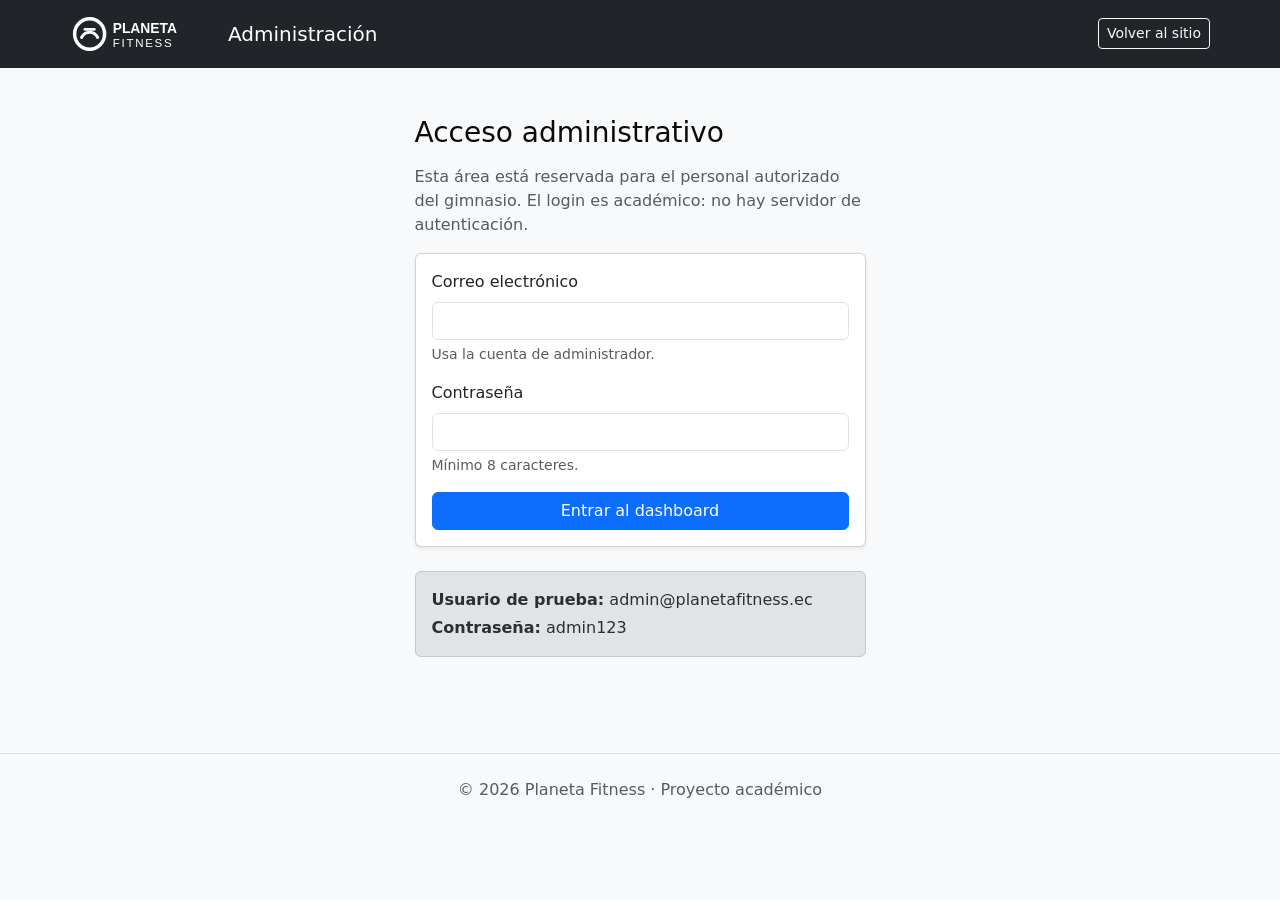
<file: admin/index.html>
<!DOCTYPE html>
<html lang="es">
<head>
  <meta charset="UTF-8">
  <meta name="viewport" content="width=device-width, initial-scale=1.0">
  <title>Dashboard | Administración Planeta Fitness</title>
  <meta name="description" content="Panel administrativo del sitio de Planeta Fitness: productos, planes, clases, entrenadores y citas.">
  <link rel="icon" href="../assets/icons/favicon.svg" type="image/svg+xml">
  <link rel="stylesheet" href="https://cdn.jsdelivr.net/npm/bootstrap@5.3.3/dist/css/bootstrap.min.css">
  <link rel="stylesheet" href="../assets/css/styles.css">
</head>
<body class="bg-light pf-admin" data-pagina="index">
  <a class="pf-saltar" href="#contenido">Ir al contenido principal</a>

  <header class="bg-dark">
    <nav class="navbar navbar-expand-lg navbar-dark" aria-label="Navegación del dashboard">
      <div class="container-fluid">
        <a class="navbar-brand d-flex align-items-center gap-2" href="index.html">
          <img src="../assets/img/logo/logo-blanco.svg" alt="" width="150" height="42" class="h-8">
          <span>Planeta Fitness · Admin</span>
        </a>
        <button class="navbar-toggler" type="button" data-bs-toggle="collapse" data-bs-target="#menu-admin"
          aria-controls="menu-admin" aria-expanded="false" aria-label="Mostrar el menú de administración">
          <span class="navbar-toggler-icon"></span>
        </button>

        <div class="collapse navbar-collapse" id="menu-admin">
          <ul class="navbar-nav me-auto mb-2 mb-lg-0">
            <li class="nav-item"><a class="nav-link active" href="index.html" aria-current="page">Dashboard</a></li>
            <li class="nav-item"><a class="nav-link" href="productos.html">Productos</a></li>
            <li class="nav-item"><a class="nav-link" href="planes.html">Planes</a></li>
            <li class="nav-item"><a class="nav-link" href="clases.html">Clases</a></li>
            <li class="nav-item"><a class="nav-link" href="entrenadores.html">Entrenadores</a></li>
          </ul>
          <div class="d-flex align-items-center gap-3">
            <span class="text-light small">Sesión de <strong data-admin-nombre></strong></span>
            <a href="../index.html" class="btn btn-outline-light btn-sm">Ver sitio</a>
            <button type="button" class="btn btn-outline-warning btn-sm" data-cerrar-sesion>Cerrar sesión</button>
          </div>
        </div>
      </div>
    </nav>
  </header>

  <main id="contenido" class="container py-4">
    <h1 class="h3 mb-1">Dashboard</h1>
    <p class="text-body-secondary">
      Gestión de la información que usa el sitio de Planeta Fitness.
      <span class="d-block small" data-ultima-actualizacion></span>
    </p>

    <!-- Indicadores -->
    <section class="row g-3 my-1" aria-labelledby="titulo-indicadores">
      <h2 id="titulo-indicadores" class="visually-hidden">Indicadores del catálogo</h2>
      <div class="col-6 col-lg-3">
        <div class="card h-100 shadow-sm">
          <div class="card-body">
            <p class="card-text text-body-secondary small">Productos</p>
            <p class="display-6 fw-bold mb-0" data-total-productos>0</p>
          </div>
        </div>
      </div>
      <div class="col-6 col-lg-3">
        <div class="card h-100 shadow-sm">
          <div class="card-body">
            <p class="card-text text-body-secondary small">Planes</p>
            <p class="display-6 fw-bold mb-0" data-total-planes>0</p>
          </div>
        </div>
      </div>
      <div class="col-6 col-lg-3">
        <div class="card h-100 shadow-sm">
          <div class="card-body">
            <p class="card-text text-body-secondary small">Clases</p>
            <p class="display-6 fw-bold mb-0" data-total-clases>0</p>
          </div>
        </div>
      </div>
      <div class="col-6 col-lg-3">
        <div class="card h-100 shadow-sm">
          <div class="card-body">
            <p class="card-text text-body-secondary small">Citas de nutrición</p>
            <p class="display-6 fw-bold mb-0" data-total-citas>0</p>
          </div>
        </div>
      </div>
    </section>

    <div class="row g-4 mt-1">
      <!-- Accesos rápidos -->
      <section class="col-12 col-lg-5" aria-labelledby="titulo-accesos">
        <div class="card h-100 shadow-sm">
          <div class="card-body">
            <h2 id="titulo-accesos" class="h5">Accesos rápidos</h2>
            <ul class="list-unstyled mb-0">
              <li class="mb-2"><a class="btn btn-primary w-100" href="productos.html">Gestionar productos</a></li>
              <li class="mb-2"><a class="btn btn-outline-primary w-100" href="planes.html">Editar información de los planes</a></li>
              <li class="mb-2"><a class="btn btn-outline-primary w-100" href="clases.html">Gestionar horarios de clases</a></li>
              <li><a class="btn btn-outline-primary w-100" href="entrenadores.html">Gestionar entrenadores</a></li>
            </ul>
          </div>
        </div>
      </section>

      <!-- Citas de nutrición -->
      <section class="col-12 col-lg-7" aria-labelledby="titulo-citas">
        <div class="card h-100 shadow-sm">
          <div class="card-body">
            <h2 id="titulo-citas" class="h5">Solicitudes de cita de nutrición</h2>
            <p class="text-body-secondary small">
              Se guardan localmente en el navegador. El precio de la asesoría nutricional se consulta en el gimnasio.
            </p>
            <div class="table-responsive">
              <table class="table table-sm align-middle" data-tabla-citas>
                <caption class="visually-hidden">Citas de nutrición registradas en este navegador</caption>
                <thead class="table-light">
                  <tr>
                    <th scope="col">Persona</th>
                    <th scope="col">Correo</th>
                    <th scope="col">Teléfono</th>
                    <th scope="col">Cita</th>
                    <th scope="col">Estado</th>
                  </tr>
                </thead>
                <tbody></tbody>
              </table>
            </div>
          </div>
        </div>
      </section>
    </div>

    <!-- Entrenadores registrados -->
    <section class="mt-4" aria-labelledby="titulo-entrenadores-resumen">
      <h2 id="titulo-entrenadores-resumen" class="h5">Entrenadores registrados</h2>
      <p class="text-body-secondary small">El gimnasio cuenta con 3 entrenadores.</p>
      <p class="fw-semibold" data-total-entrenadores>0</p>
    </section>
  </main>

  <footer class="border-top py-4 mt-5">
    <p class="container text-center text-body-secondary mb-0">
      © <span data-anio>2026</span> Planeta Fitness · Proyecto académico
    </p>
  </footer>

  <script src="https://cdn.jsdelivr.net/npm/bootstrap@5.3.3/dist/js/bootstrap.bundle.min.js"></script>
  <script type="module" src="../js/admin.js"></script>
</body>
</html>
</file>
<file: assets/css/styles.css>
/* =========================================================
   Planeta Fitness - hoja de estilos complementaria
   Tailwind (cliente) y Bootstrap (admin) siguen siendo los
   frameworks principales; aquí viven la identidad visual
   (negro, amarillo, rojo y blanco), el foco visible, el panel
   lateral del carrito, el modal de acceso y las animaciones.
   ========================================================= */

:root {
  /* Identidad visual de Planeta Fitness */
  --pf-negro: #0a0a0a;
  --pf-grafito: #151515;
  --pf-carbon: #1f1f1f;
  --pf-linea: #2e2e2e;
  --pf-amarillo: #ffd000;
  --pf-rojo: #e21b23;
  /* Variante clara del rojo para texto pequeño: sobre el grafito del panel
     (#151515) el rojo de marca solo alcanza 3.8:1 y un texto de 12.8 px
     necesita 4.5:1 (WCAG 2.2 SC 1.4.3). Este tono llega a 6.6:1. */
  --pf-rojo-claro: #ff6b72;
  --pf-borde-control: #6b6b6b;
  --pf-blanco: #ffffff;
  --pf-gris: #a0a0a0;
  --pf-gris-oscuro: #6b6b6b;

  /* Movimiento y profundidad */
  --pf-transicion: 180ms ease;
  --pf-transicion-lenta: 260ms ease;
  --pf-sombra: 0 1px 2px rgba(0, 0, 0, 0.6), 0 8px 24px rgba(0, 0, 0, 0.45);
  --pf-sombra-alta: 0 10px 40px rgba(0, 0, 0, 0.7);
}

/* ---------- Base ---------- */

/* El atributo hidden debe ganar siempre a las utilidades de Tailwind
   (.hidden, .flex, .grid, .contents), que de otro modo lo anulan. */
[hidden] {
  display: none !important;
}

/* ---------- Encabezado y navegación ---------- */

/* El encabezado se queda fijo arriba mientras se navega por la página. */
.pf-encabezado {
  position: sticky;
  top: 0;
  z-index: 90;
  transition: background-color var(--pf-transicion), box-shadow var(--pf-transicion),
    border-color var(--pf-transicion);
}

/* Al bajar, el encabezado gana fondo sólido, borde y una sombra discreta. */
.pf-encabezado[data-fijo="true"] {
  background-color: rgba(10, 10, 10, 0.96);
  border-color: var(--pf-linea);
  box-shadow: 0 6px 20px rgba(0, 0, 0, 0.45);
}

/* Barra del encabezado: cómoda, todo en una sola fila. */
.pf-nav {
  display: flex;
  align-items: center;
  gap: 0.9rem;
  min-height: 4rem;
  padding-top: 0.55rem;
  padding-bottom: 0.55rem;
}

.pf-logo {
  display: inline-flex;
  align-items: center;
  flex: 0 0 auto;
}

.pf-logo img {
  height: 2.75rem;
  width: auto;
}

/* Navegación: plegada en móvil y en línea en escritorio. */
.pf-menu {
  display: none;
}

.pf-menu-lista {
  display: flex;
  flex-direction: column;
  gap: 0.3rem;
  margin: 0;
  padding: 0;
  list-style: none;
}

/* Enlaces de navegación. */
.pf-enlace {
  display: block;
  padding: 0.6rem 0.9rem;
  border-radius: 0.5rem;
  color: var(--pf-gris);
  font-weight: 600;
  text-decoration: none;
  white-space: nowrap;
  transition: color var(--pf-transicion), background-color var(--pf-transicion);
}

.pf-enlace:hover {
  color: var(--pf-blanco);
}

/* Sección actual: amarillo, algo más de peso e indicador inferior. */
.pf-enlace-activo {
  position: relative;
  color: var(--pf-amarillo);
  font-weight: 700;
}

.pf-enlace-activo::after {
  content: "";
  position: absolute;
  left: 0.9rem;
  right: 0.9rem;
  bottom: 0.15rem;
  height: 2px;
  border-radius: 2px;
  background-color: var(--pf-amarillo);
}

/* Acciones que acompañan a la navegación (Inscríbete / sesión). */
.pf-menu-acciones {
  display: flex;
  flex-direction: column;
  gap: 0.6rem;
  margin-top: 0.5rem;
}

/* Saludo compacto del usuario con sesión: "Hola, Lenin". */
.pf-usuario {
  display: inline-flex;
  align-items: baseline;
  gap: 0.35rem;
  font-size: 0.9rem;
  font-weight: 600;
  color: var(--pf-gris);
  white-space: nowrap;
}

.pf-usuario-nombre {
  color: var(--pf-amarillo);
  font-weight: 700;
}

/* Con sesión activa el encabezado se ajusta para que saludo, botón y carrito quepan
   en una sola fila, sin encoger ni partir el texto de los botones. */
@media (min-width: 1024px) {
  .pf-nav:has([data-sesion="activa"]:not([hidden])) .pf-enlace {
    padding-left: 0.5rem;
    padding-right: 0.5rem;
  }

  .pf-nav:has([data-sesion="activa"]:not([hidden])) .pf-menu-acciones .pf-boton {
    padding-left: 0.9rem;
    padding-right: 0.9rem;
  }
}

@media (min-width: 1280px) {
  .pf-nav:has([data-sesion="activa"]:not([hidden])) .pf-enlace {
    padding-left: 0.7rem;
    padding-right: 0.7rem;
  }

  .pf-nav:has([data-sesion="activa"]:not([hidden])) .pf-menu-acciones .pf-boton {
    padding-left: 1.1rem;
    padding-right: 1.1rem;
  }
}

/* En el encabezado el botón del carrito se empuja a la derecha. */
.pf-carrito {
  margin-left: auto;
}

.pf-carrito,
.pf-menu-boton {
  padding-left: 1rem;
  padding-right: 1rem;
}

.pf-carrito-contador {
  display: inline-flex;
  align-items: center;
  justify-content: center;
  min-width: 1.4rem;
  height: 1.4rem;
  padding: 0 0.35rem;
  border-radius: 9999px;
  background-color: var(--pf-negro);
  color: var(--pf-amarillo);
  font-size: 0.8rem;
  font-weight: 700;
}

/* El botón del menú solo se muestra en pantallas pequeñas. */
.pf-menu-boton {
  display: inline-flex;
}

/* En móviles estrechos los botones se reducen y el logo se ajusta. */
.pf-carrito-texto,
.pf-menu-boton-texto {
  display: none;
}

/* El rótulo de cada botón aparece solo cuando la barra del encabezado sigue
   cabiendo en una sola fila. Medido en pantalla: con los dos rótulos visibles
   la fila necesita 450 px, y el rótulo del menú por sí solo necesita 375 px.
   Mostrarlos antes desbordaba el borde derecho a 360 px y 420 px. */
@media (min-width: 375px) {
  .pf-menu-boton-texto {
    display: inline;
  }
}

@media (min-width: 450px) {
  .pf-carrito-texto {
    display: inline;
  }
}

@media (max-width: 479px) {
  .pf-logo img {
    height: 2.25rem;
  }

  .pf-carrito,
  .pf-menu-boton {
    padding-left: 0.7rem;
    padding-right: 0.7rem;
  }
}

/* A 320 px la palabra más larga del titular ("EVOLUCIONA.") medía 319 px y se
   quedaba recortada contra el borde derecho. Se reduce solo por debajo de 375 px. */
@media (max-width: 374px) {
  #titulo-hero {
    font-size: 2.5rem;
  }
}

/* ---------- Escritorio: navegación en línea y menú centrado ---------- */
@media (min-width: 1024px) {
  .pf-nav {
    gap: 0.75rem;
    min-height: 4.25rem;
  }

  .pf-enlace {
    padding-left: 0.7rem;
    padding-right: 0.7rem;
  }

  .pf-menu {
    display: flex;
    flex: 1 1 auto;
    align-items: center;
    gap: 0.5rem;
  }

  .pf-menu-lista {
    flex-direction: row;
    align-items: center;
    gap: 0.2rem;
    margin-left: auto;
    margin-right: auto;
  }

  .pf-menu-acciones {
    flex-direction: row;
    align-items: center;
    gap: 0.6rem;
    margin-top: 0;
  }

  .pf-menu-acciones .pf-boton {
    padding-left: 1.3rem;
    padding-right: 1.3rem;
  }

  .pf-menu-boton {
    display: none;
  }

  .pf-carrito {
    margin-left: 0;
  }

  /* Entre 1024 y 1279 px el carrito se reduce al icono para que todo quepa. */
  .pf-carrito-texto {
    display: none;
  }
}

/* ---------- Escritorio amplio: header más cómodo y logo mayor ---------- */
@media (min-width: 1280px) {
  .pf-nav {
    gap: 1rem;
    min-height: 4.5rem;
  }

  .pf-logo img {
    height: 3rem;
  }

  .pf-enlace {
    padding-left: 0.9rem;
    padding-right: 0.9rem;
  }

  .pf-menu-lista {
    gap: 0.3rem;
  }

  .pf-menu-acciones {
    gap: 0.75rem;
  }

  .pf-menu-acciones .pf-boton {
    padding-left: 1.5rem;
    padding-right: 1.5rem;
  }

  .pf-carrito-texto {
    display: inline;
  }
}

/* En escritorio el botón del menú desaparece del todo (gana a .pf-boton). */
@media (min-width: 1024px) {
  .pf-nav .pf-menu-boton {
    display: none;
  }
}

/* ---------- Menú móvil: panel flotante bajo el encabezado ---------- */
.pf-menu.pf-menu-abierto {
  position: absolute;
  top: 100%;
  left: 0.75rem;
  right: 0.75rem;
  z-index: 95;
  display: flex;
  flex-direction: column;
  gap: 0.25rem;
  width: auto;
  max-height: calc(100vh - 6rem);
  overflow-y: auto;
  padding: 0.6rem;
  background-color: var(--pf-grafito);
  border: 1px solid var(--pf-linea);
  border-radius: 0.9rem;
  box-shadow: var(--pf-sombra-alta);
}

/* En escritorio el menú nunca es una capa flotante. */
@media (min-width: 1024px) {
  .pf-menu.pf-menu-abierto {
    position: static;
    z-index: auto;
    max-height: none;
    overflow: visible;
    padding: 0;
    background: none;
    border: 0;
    border-radius: 0;
    box-shadow: none;
  }
}

html {
  scroll-behavior: smooth;
  /* `clip` evita el desplazamiento horizontal sin romper `position: sticky`. */
  overflow-x: clip;
}

body {
  overflow-x: clip;
}

/* Al entrar con un ancla, el alto del documento aún no es el definitivo: el
   catálogo, las clases y los planes se inyectan después y casi duplican la
   altura de la página. El salto nativo cae en mitad de ese crecimiento y se veía
   un fogonazo del inicio antes de bajar a la sección. `visibility: hidden`
   esconde el contenido sin sacarlo de la maqueta, de modo que la barra de
   desplazamiento conserva su ancho y la primera imagen pintada es ya la sección
   pedida. La clase la pone el script de `index.html` y la quita `js/app.js`. */
html.pf-posicion-pendiente body {
  visibility: hidden;
}

/* El tema oscuro (negro + texto blanco) es el del área cliente, la que usa
   Tailwind. El panel de administración usa Bootstrap sobre fondo claro y tiene
   su propio bloque de color al final de esta hoja (`.pf-admin`). */
html:has(body:not(.pf-admin)) {
  background-color: var(--pf-negro);
}

body:not(.pf-admin) {
  background-color: var(--pf-negro);
  color: var(--pf-blanco);
}

img {
  max-width: 100%;
  height: auto;
}

::selection {
  background-color: var(--pf-amarillo);
  color: var(--pf-negro);
}

/* ---------- Foco visible (teclado) ---------- */

:focus-visible {
  outline: 3px solid var(--pf-amarillo);
  outline-offset: 3px;
  border-radius: 0.25rem;
}

/* En superficies amarillas el contorno debe ser oscuro */
.pf-foco-claro:focus-visible {
  outline-color: var(--pf-negro);
}

/* ---------- Enlace de salto al contenido ---------- */

.pf-saltar {
  position: absolute;
  left: 0.5rem;
  top: -100%;
  z-index: 104;
  background-color: var(--pf-amarillo);
  color: var(--pf-negro);
  padding: 0.75rem 1rem;
  border-radius: 0.5rem;
  font-weight: 700;
  transition: top var(--pf-transicion);
}

.pf-saltar:focus {
  top: 0.5rem;
}

/* ---------- Utilidades de apoyo ---------- */

.pf-oculto-visual {
  position: absolute;
  width: 1px;
  height: 1px;
  padding: 0;
  margin: -1px;
  overflow: hidden;
  clip: rect(0, 0, 0, 0);
  white-space: nowrap;
  border: 0;
}

.pf-bloquea-scroll {
  overflow: hidden;
}

/* ---------- Componentes propios ---------- */

.pf-tarjeta {
  background-color: var(--pf-grafito);
  border: 1px solid var(--pf-linea);
  border-radius: 1rem;
  box-shadow: var(--pf-sombra);
  transition: transform var(--pf-transicion), box-shadow var(--pf-transicion),
    border-color var(--pf-transicion);
}

.pf-tarjeta:hover,
.pf-tarjeta:focus-within {
  transform: translateY(-4px);
  border-color: var(--pf-amarillo);
  box-shadow: var(--pf-sombra-alta);
}

/* Las fotos del catálogo se guardan todas en 800x800, asi que la tarjeta usa
   esa misma proporción y `cover` no recorta nada del producto. */
.pf-imagen-tarjeta {
  aspect-ratio: 1 / 1;
  width: 100%;
  object-fit: cover;
  background-color: var(--pf-carbon);
}

/* Etiqueta de nivel / categoría */
.pf-etiqueta {
  display: inline-block;
  font-size: 0.75rem;
  font-weight: 700;
  letter-spacing: 0.04em;
  text-transform: uppercase;
  padding: 0.25rem 0.6rem;
  border-radius: 9999px;
  background-color: rgba(255, 208, 0, 0.14);
  color: var(--pf-amarillo);
  border: 1px solid rgba(255, 208, 0, 0.4);
}

/* ---------- Botones ---------- */

.pf-boton {
  display: inline-flex;
  align-items: center;
  justify-content: center;
  gap: 0.5rem;
  min-height: 2.75rem;
  padding: 0.65rem 1.25rem;
  border-radius: 0.6rem;
  font-weight: 700;
  text-align: center;
  white-space: nowrap;
  cursor: pointer;
  transition: background-color var(--pf-transicion), color var(--pf-transicion),
    border-color var(--pf-transicion), transform var(--pf-transicion);
}

.pf-boton:active {
  transform: translateY(1px);
}

/* Acción principal: amarillo sobre negro */
.pf-boton-primario {
  background-color: var(--pf-amarillo);
  color: var(--pf-negro);
  border: 2px solid var(--pf-amarillo);
}

.pf-boton-primario:hover {
  background-color: #ffe033;
  border-color: #ffe033;
  color: var(--pf-negro);
}

/* Acción secundaria: fondo transparente con borde claro */
.pf-boton-secundario {
  background-color: transparent;
  color: var(--pf-blanco);
  border: 2px solid var(--pf-blanco);
}

.pf-boton-secundario:hover {
  background-color: var(--pf-blanco);
  color: var(--pf-negro);
}

/* Botón de enlace: sin borde, para la navegación del encabezado */
.pf-boton-enlace {
  background-color: transparent;
  color: var(--pf-blanco);
  border: 2px solid transparent;
  padding: 0.4rem 0.6rem;
  min-height: 0;
  text-decoration: none;
}

.pf-boton-enlace:hover {
  color: var(--pf-amarillo);
  border-color: transparent;
}

/* ---------- Clases: tarjetas por actividad ---------- */
.pf-clase {
  display: flex;
  flex-direction: column;
  overflow: hidden;
  border: 1px solid var(--pf-linea);
  border-radius: 1rem;
  background-color: var(--pf-grafito);
  box-shadow: var(--pf-sombra);
  transition: transform var(--pf-transicion), border-color var(--pf-transicion),
    box-shadow var(--pf-transicion);
}

.pf-clase:hover,
.pf-clase:focus-within {
  transform: translateY(-4px);
  border-color: var(--pf-amarillo);
  box-shadow: var(--pf-sombra-alta);
}

.pf-clase-imagen {
  width: 100%;
  height: 11rem;
  object-fit: cover;
  background-color: var(--pf-carbon);
}

.pf-clase[data-clase="2"] .pf-clase-imagen {
  object-position: center top;
}

.pf-clase-cuerpo {
  display: flex;
  flex: 1 1 auto;
  flex-direction: column;
  gap: 1rem;
  padding: 1.5rem;
}

.pf-clase-nombre {
  font-size: 1.35rem;
  font-weight: 800;
  letter-spacing: 0.03em;
  text-transform: uppercase;
  color: var(--pf-blanco);
}

.pf-clase-descripcion {
  color: var(--pf-gris);
  font-size: 0.95rem;
  line-height: 1.5;
}

.pf-clase-horarios {
  display: flex;
  flex-direction: column;
  gap: 0.5rem;
  margin: 0;
  padding: 0;
  list-style: none;
}

.pf-clase-horario {
  display: flex;
  align-items: baseline;
  justify-content: space-between;
  gap: 1rem;
  padding: 0.6rem 0.9rem;
  border: 1px solid rgba(255, 208, 0, 0.18);
  border-radius: 0.6rem;
  background-color: rgba(255, 208, 0, 0.06);
}

.pf-clase-dia {
  font-weight: 700;
  color: var(--pf-blanco);
}

.pf-clase-hora {
  font-weight: 700;
  color: var(--pf-amarillo);
  white-space: nowrap;
}

.pf-clase-meta {
  display: grid;
  gap: 0.4rem;
  margin-top: auto;
  padding-top: 1rem;
  border-top: 1px solid var(--pf-linea);
}

.pf-clase-meta-fila {
  display: flex;
  align-items: baseline;
  gap: 0.5rem;
  font-size: 0.9rem;
}

.pf-clase-meta-fila dt {
  color: var(--pf-gris);
  font-weight: 600;
}

.pf-clase-meta-fila dd {
  margin: 0;
  color: var(--pf-blanco);
}

/* ---------- Tienda: secciones por categoría ---------- */
.pf-tienda-categoria + .pf-tienda-categoria {
  margin-top: 3rem;
}

.pf-tienda-titulo {
  display: flex;
  align-items: center;
  gap: 0.75rem;
  margin: 0;
  font-size: 1.4rem;
  font-weight: 800;
  letter-spacing: 0.03em;
  text-transform: uppercase;
  color: var(--pf-blanco);
}

.pf-tienda-titulo::after {
  content: "";
  flex: 1 1 auto;
  height: 1px;
  background-color: var(--pf-linea);
}

.pf-tienda-grid {
  display: grid;
  grid-template-columns: 1fr;
  gap: 1.5rem;
  margin-top: 1.5rem;
}

@media (min-width: 640px) {
  .pf-tienda-grid {
    grid-template-columns: repeat(2, minmax(0, 1fr));
  }
}

@media (min-width: 1024px) {
  .pf-tienda-grid {
    grid-template-columns: repeat(3, minmax(0, 1fr));
  }
}

/* ---------- Formularios en tema oscuro ---------- */

/* El borde es la única pista que delimita un campo en reposo, así que necesita
   3:1 frente a los dos fondos que lo rodean: el interior grafito (#151515) y
   la superficie de la sección (#0a0a0a). `--pf-linea` (#2e2e2e) se quedaba en
   1.3:1 y 1.5:1, por debajo del mínimo (WCAG 2.2 SC 1.4.11). Por eso los campos
   no deben llevar la utilidad `border-pf-linea` de Tailwind: tiene más
   especificidad que `input` y volvería a imponer el color anterior. */
input,
select,
textarea {
  background-color: var(--pf-grafito);
  color: var(--pf-blanco);
  border: 1px solid var(--pf-borde-control);
}

input::placeholder,
textarea::placeholder {
  color: var(--pf-gris-oscuro);
}

select option {
  background-color: var(--pf-grafito);
  color: var(--pf-blanco);
}

/* ---------- Mensajes dinámicos (aria-live) ---------- */

.pf-mensaje {
  border-radius: 0.75rem;
  padding: 0.85rem 1rem;
  font-weight: 600;
  border-left: 6px solid var(--pf-amarillo);
  background-color: rgba(255, 208, 0, 0.12);
  color: var(--pf-blanco);
}

.pf-mensaje[data-tipo="error"] {
  border-left-color: var(--pf-rojo);
  background-color: rgba(226, 27, 35, 0.16);
  color: #ffd9db;
}

.pf-mensaje[data-tipo="exito"] {
  border-left-color: var(--pf-amarillo);
  /* Superficie opaca: el aviso de confirmación flota sobre cualquier sección
     (incluida una fotografía del hero), así que no puede depender de un fondo
     semitransparente para que su texto se lea. */
  background-color: var(--pf-carbon);
  color: var(--pf-amarillo);
}

/* Errores de formulario: nunca dependen solo del color */
.pf-error {
  display: flex;
  align-items: flex-start;
  gap: 0.35rem;
  color: #ff8b91;
  font-size: 0.875rem;
  font-weight: 600;
  margin-top: 0.35rem;
}

.pf-error::before {
  content: "⚠";
  font-weight: 700;
}

[aria-invalid="true"] {
  border-color: var(--pf-rojo);
  box-shadow: 0 0 0 2px rgba(226, 27, 35, 0.35);
}

/* ---------- Estados de carga ---------- */

.pf-cargando {
  display: inline-flex;
  align-items: center;
  gap: 0.6rem;
  color: var(--pf-gris);
}

.pf-cargando::before {
  content: "";
  width: 1.1rem;
  height: 1.1rem;
  border: 3px solid var(--pf-linea);
  border-top-color: var(--pf-amarillo);
  border-radius: 50%;
  animation: pf-gira 700ms linear infinite;
}

@keyframes pf-gira {
  to {
    transform: rotate(360deg);
  }
}

/* =========================================================
   Panel lateral del carrito (drawer)
   ========================================================= */

.pf-capa {
  position: fixed;
  inset: 0;
  z-index: 100;
  background-color: rgba(0, 0, 0, 0.7);
  opacity: 0;
  visibility: hidden;
  transition: opacity var(--pf-transicion-lenta), visibility var(--pf-transicion-lenta);
}

.pf-capa[data-visible="true"] {
  opacity: 1;
  visibility: visible;
}

.pf-panel {
  position: fixed;
  top: 0;
  right: 0;
  z-index: 101;
  display: flex;
  flex-direction: column;
  width: min(26rem, 100%);
  height: 100%;
  background-color: var(--pf-grafito);
  border-left: 1px solid var(--pf-linea);
  box-shadow: var(--pf-sombra-alta);
  transform: translateX(100%);
  visibility: hidden;
  transition: transform var(--pf-transicion-lenta), visibility var(--pf-transicion-lenta);
}

.pf-panel[data-visible="true"] {
  transform: translateX(0);
  visibility: visible;
}

/* En móvil el panel ocupa casi todo el ancho */
@media (max-width: 480px) {
  .pf-panel {
    width: 100%;
    border-left: none;
  }
}

.pf-panel-cabecera {
  display: flex;
  align-items: center;
  justify-content: space-between;
  gap: 1rem;
  padding: 1rem 1.25rem;
  border-bottom: 1px solid var(--pf-linea);
  background-color: var(--pf-negro);
}

.pf-panel-cabecera h2 {
  margin: 0;
  font-size: 1.1rem;
  font-weight: 800;
  letter-spacing: 0.08em;
  text-transform: uppercase;
}

.pf-panel-cerrar {
  display: inline-flex;
  align-items: center;
  justify-content: center;
  width: 2.5rem;
  height: 2.5rem;
  border-radius: 0.5rem;
  border: 2px solid var(--pf-linea);
  background-color: transparent;
  color: var(--pf-blanco);
  font-size: 1.25rem;
  line-height: 1;
  cursor: pointer;
  transition: background-color var(--pf-transicion), color var(--pf-transicion);
}

.pf-panel-cerrar:hover {
  background-color: var(--pf-amarillo);
  border-color: var(--pf-amarillo);
  color: var(--pf-negro);
}

.pf-panel-cuerpo {
  flex: 1;
  overflow-y: auto;
  padding: 1rem 1.25rem;
}

.pf-panel-pie {
  border-top: 1px solid var(--pf-linea);
  background-color: var(--pf-negro);
  padding: 1rem 1.25rem 1.25rem;
}

/* Línea de producto dentro del panel */
.pf-linea {
  display: grid;
  grid-template-columns: 4rem 1fr;
  gap: 0.75rem;
  padding: 1rem 0;
  border-bottom: 1px solid var(--pf-linea);
}

.pf-linea:last-child {
  border-bottom: none;
}

.pf-linea img {
  width: 4rem;
  height: 4rem;
  border-radius: 0.5rem;
  object-fit: cover;
  background-color: var(--pf-carbon);
}

/* Sustituto de la foto cuando la línea no trae imagen (por ejemplo, un plan). */
.pf-linea-sin-imagen {
  display: flex;
  align-items: center;
  justify-content: center;
  width: 4rem;
  height: 4rem;
  border-radius: 0.5rem;
  border: 2px solid var(--pf-amarillo);
  background-color: var(--pf-carbon);
  color: var(--pf-amarillo);
  font-weight: 800;
  font-size: 1.25rem;
}

.pf-linea-detalle {
  display: flex;
  flex-direction: column;
  gap: 0.35rem;
}

.pf-linea-precios {
  display: flex;
  align-items: center;
  justify-content: space-between;
  gap: 0.75rem;
}

.pf-precio {
  color: var(--pf-amarillo);
  font-weight: 800;
}

/* Control de cantidad: [-] cantidad [+] */
.pf-cantidad {
  display: inline-flex;
  align-items: center;
  border: 1px solid var(--pf-linea);
  border-radius: 0.5rem;
  overflow: hidden;
  background-color: var(--pf-carbon);
}

.pf-cantidad button {
  width: 2.25rem;
  height: 2.25rem;
  background-color: transparent;
  color: var(--pf-blanco);
  border: none;
  font-size: 1.1rem;
  font-weight: 700;
  cursor: pointer;
  transition: background-color var(--pf-transicion), color var(--pf-transicion);
}

.pf-cantidad button:hover {
  background-color: var(--pf-amarillo);
  color: var(--pf-negro);
}

.pf-cantidad output {
  min-width: 2.5rem;
  text-align: center;
  font-weight: 700;
  color: var(--pf-blanco);
  padding: 0 0.25rem;
}

/* "Eliminar del carrito": es un enlace en línea dentro de una columna estrecha
   junto a los controles de cantidad, así que necesita un alto pulsable real y
   un color de hover legible (WCAG 2.2 SC 2.5.8 y SC 1.4.3). */
.pf-quitar {
  align-self: flex-start;
  background: none;
  border: none;
  padding: 0.35rem 0;
  min-height: 24px;
  color: var(--pf-gris);
  font-size: 0.8rem;
  font-weight: 600;
  text-decoration: underline;
  cursor: pointer;
}

.pf-quitar:hover {
  color: var(--pf-rojo-claro);
}

.pf-total-bloque {
  display: flex;
  align-items: baseline;
  justify-content: space-between;
  gap: 1rem;
  padding: 0.35rem 0;
}

.pf-total-bloque dt {
  color: var(--pf-gris);
}

.pf-total-bloque dd {
  margin: 0;
  font-weight: 800;
}

.pf-total-final dd {
  color: var(--pf-amarillo);
  font-size: 1.35rem;
}

/* =========================================================
   Modal de acceso (login dentro del flujo de compra)
   ========================================================= */

.pf-modal {
  position: fixed;
  z-index: 102;
  top: 50%;
  left: 50%;
  width: min(28rem, calc(100vw - 2rem));
  max-height: calc(100vh - 3rem);
  overflow-y: auto;
  transform: translate(-50%, -50%) scale(0.97);
  opacity: 0;
  visibility: hidden;
  background-color: var(--pf-grafito);
  border: 1px solid var(--pf-linea);
  border-top: 4px solid var(--pf-amarillo);
  border-radius: 1rem;
  box-shadow: var(--pf-sombra-alta);
  transition: opacity var(--pf-transicion-lenta), transform var(--pf-transicion-lenta),
    visibility var(--pf-transicion-lenta);
}

.pf-modal[data-visible="true"] {
  opacity: 1;
  visibility: visible;
  transform: translate(-50%, -50%) scale(1);
}

.pf-modal-cabecera {
  display: flex;
  align-items: center;
  justify-content: space-between;
  gap: 1rem;
  padding: 1rem 1.25rem;
  border-bottom: 1px solid var(--pf-linea);
}

.pf-modal-cabecera h2 {
  margin: 0;
  font-size: 1.05rem;
  font-weight: 800;
  letter-spacing: 0.06em;
  text-transform: uppercase;
}

/* ---------- Avisos flotantes ---------- */

/* Entrada de los mensajes. Solo se anima la opacidad: muchos mensajes viven en
   el flujo normal de la página (formularios, catálogo, panel del carrito) y un
   `transform` los desplazaría de su sitio y, al terminar la animación, los
   dejaría fuera de lugar. */
.pf-aparece {
  animation: pf-aparece 260ms ease both;
}

@keyframes pf-aparece {
  from {
    opacity: 0;
  }
  to {
    opacity: 1;
  }
}

/* El aviso flotante sí está centrado con `left: 50%` + `translateX(-50%)`, así
   que su entrada necesita además el pequeño desplazamiento vertical. Por eso
   tiene su propia animación en lugar de compartir la de arriba. */
.pf-aviso.pf-aparece {
  animation: pf-aparece-aviso 260ms ease both;
}

@keyframes pf-aparece-aviso {
  from {
    opacity: 0;
    transform: translate(-50%, 10px);
  }
  to {
    opacity: 1;
    transform: translate(-50%, 0);
  }
}

/* Confirmación al agregar al carrito */
.pf-confirmacion {
  animation: pf-confirmacion 320ms ease both;
}

@keyframes pf-confirmacion {
  0% {
    transform: scale(1);
  }
  40% {
    transform: scale(1.03);
    border-color: var(--pf-amarillo);
  }
  100% {
    transform: scale(1);
  }
}

.pf-aviso {
  position: fixed;
  left: 50%;
  bottom: 1.5rem;
  transform: translateX(-50%);
  z-index: 105;
  max-width: min(92vw, 34rem);
  box-shadow: var(--pf-sombra-alta);
  border: 1px solid var(--pf-linea);
  background-color: var(--pf-grafito);
  color: var(--pf-blanco);
}

.pf-aviso[hidden] {
  display: none;
}

/* =========================================================
   Área administrativa (Bootstrap): fondo claro, texto oscuro
   ========================================================= */

/* Las páginas del panel llevan la clase `pf-admin` en <body>. Bootstrap se
   carga antes que esta hoja, de modo que el color de texto de la sección
   "Base" (blanco, pensado para el área cliente) ganaba por orden de cascada
   y dejaba los títulos blancos sobre el fondo claro de Bootstrap. Aquí se
   restituye un color de texto legible y se mantiene la marca: negro en los
   títulos, grafito en el texto, amarillo y rojo solo como acentos. */
.pf-admin {
  color: var(--pf-carbon);
}

.pf-admin h1,
.pf-admin h2,
.pf-admin h3 {
  color: var(--pf-negro);
}

/* Los mensajes del panel se leen sobre fondo claro, así que aquí el amarillo
   y el rojo pasan a ser el borde de acento y el texto va en tonos oscuros. */
.pf-admin .pf-mensaje {
  background-color: #fff8dc;
  color: #4a3b00;
  border-left-color: var(--pf-amarillo);
}

.pf-admin .pf-mensaje[data-tipo="error"] {
  background-color: #fde8e9;
  color: #8a1119;
  border-left-color: var(--pf-rojo);
}

/* ---------- Respeta a quien prefiere reducir el movimiento ---------- */

@media (prefers-reduced-motion: reduce) {
  html {
    scroll-behavior: auto;
  }

  *,
  *::before,
  *::after {
    animation-duration: 0.01ms !important;
    animation-iteration-count: 1 !important;
    transition-duration: 0.01ms !important;
  }
}
</file>
